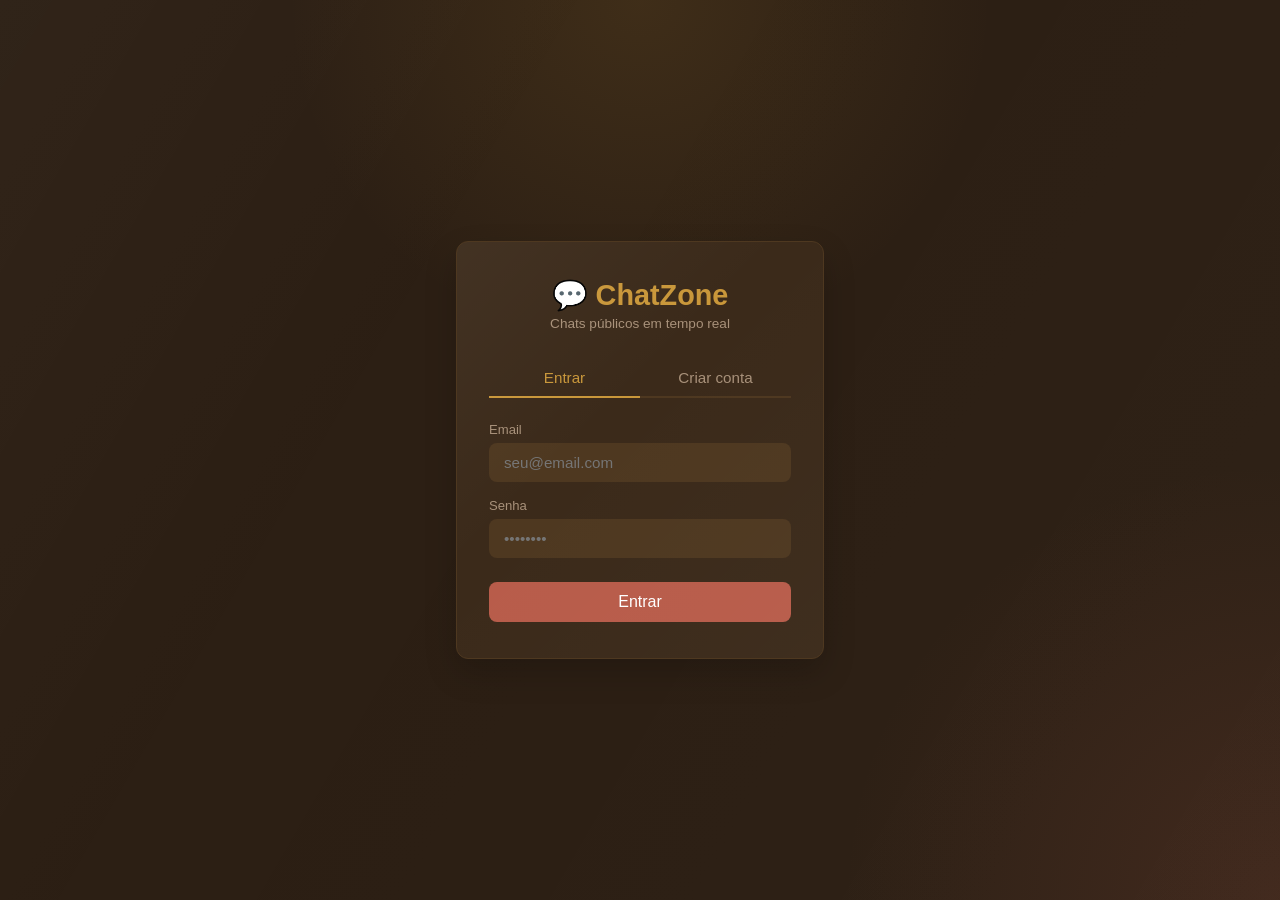
<file: front/index.html>
<!DOCTYPE html>
<html lang="pt-BR">
<head>
    <meta charset="UTF-8" />
    <meta name="viewport" content="width=device-width, initial-scale=1.0" />
    <title>ChatZone — Entrar</title>
    <link rel="stylesheet" href="css/style.css" />
</head>
<body>
<div class="auth-wrapper">
    <div class="auth-box">
        <h1>💬 ChatZone</h1>
        <p class="subtitle">Chats públicos em tempo real</p>

        <div class="tabs">
            <button class="tab-btn active" data-tab="tab-login">Entrar</button>
            <button class="tab-btn" data-tab="tab-register">Criar conta</button>
        </div>

        <!-- Login -->
        <div id="tab-login" class="tab-panel active">
            <form id="form-login" novalidate>
                <div class="form-group">
                    <label for="login-email">Email</label>
                    <input id="login-email" type="email" placeholder="seu@email.com" autocomplete="email" />
                    <span id="login-email-err" class="error-msg"></span>
                </div>
                <div class="form-group">
                    <label for="login-senha">Senha</label>
                    <input id="login-senha" type="password" placeholder="••••••••" autocomplete="current-password" />
                </div>
                <button type="submit" class="btn btn-primary">Entrar</button>
            </form>
        </div>

        <!-- Registro -->
        <div id="tab-register" class="tab-panel">
            <form id="form-register" novalidate>
                <div class="form-group">
                    <label for="reg-email">Email</label>
                    <input id="reg-email" type="email" placeholder="seu@email.com" autocomplete="email" />
                    <span id="reg-email-err" class="error-msg"></span>
                </div>
                <div class="form-group">
                    <label for="reg-senha">Senha</label>
                    <input id="reg-senha" type="password" placeholder="••••••••" autocomplete="new-password" />
                    <p class="hint">Mín. 8 chars · 1 maiúscula · 1 número · 1 especial ($*&amp;@#!)</p>
                    <span id="reg-senha-err" class="error-msg"></span>
                </div>
                <button type="submit" class="btn btn-primary">Criar conta</button>
            </form>
        </div>
    </div>
</div>

<script type="module" src="js/auth.js"></script>
</body>
</html>
</file>
<file: front/css/style.css>
:root {
    --bg:      #2c1f14;
    --surface: #3b2a1a;
    --card:    #4e3820;
    --accent:  #b85c4a;
    --accent2: #c9973a;
    --text:    #f5ede0;
    --muted:   #a8917a;
    --online:  #7ab648;
    --radius:  12px;
    --font:    'Segoe UI', sans-serif;
    --spring:  cubic-bezier(0.2, 0.8, 0.2, 1);
    --shadow-soft: 0 14px 32px rgba(0, 0, 0, 0.18);
    --shadow-accent: 0 10px 26px rgba(184, 92, 74, 0.2);
}

* { box-sizing: border-box; margin: 0; padding: 0; }

body {
    background:
        radial-gradient(circle at top, rgba(201, 151, 58, 0.12), transparent 32%),
        radial-gradient(circle at bottom right, rgba(184, 92, 74, 0.14), transparent 28%),
        var(--bg);
    color: var(--text);
    font-family: var(--font);
    min-height: 100vh;
    display: flex;
    align-items: center;
    justify-content: center;
    overflow-x: hidden;
}

body::before {
    content: "";
    position: fixed;
    inset: 0;
    background: linear-gradient(120deg, rgba(255,255,255,0.025), transparent 35%, rgba(255,255,255,0.015));
    pointer-events: none;
    animation: driftGlow 12s ease-in-out infinite alternate;
}

/* ── AUTH ── */
.auth-wrapper {
    width: 100%;
    max-width: 400px;
    padding: 16px;
}

.auth-box {
    background: var(--surface);
    border-radius: var(--radius);
    padding: 36px 32px;
    border: 1px solid var(--card);
    box-shadow: var(--shadow-soft);
    animation: panelIn 500ms var(--spring);
    position: relative;
    overflow: hidden;
}

.auth-box::after,
.room-card::after,
.modal::after,
.chat-container::after {
    content: "";
    position: absolute;
    inset: 0;
    background: linear-gradient(135deg, rgba(255,255,255,0.04), transparent 42%, rgba(255,255,255,0.02));
    pointer-events: none;
}

.auth-box h1 {
    text-align: center;
    font-size: 1.8rem;
    color: var(--accent2);
    margin-bottom: 4px;
}

.auth-box .subtitle {
    text-align: center;
    color: var(--muted);
    font-size: 0.85rem;
    margin-bottom: 28px;
}

.tabs {
    display: flex;
    border-bottom: 2px solid var(--card);
    margin-bottom: 24px;
}

.tab-btn {
    flex: 1;
    background: none;
    border: none;
    color: var(--muted);
    padding: 10px;
    cursor: pointer;
    font-size: 0.95rem;
    transition: color 0.2s, transform 0.2s var(--spring);
}

.tab-btn:hover {
    transform: translateY(-1px);
    color: var(--text);
}

.tab-btn.active {
    color: var(--accent2);
    border-bottom: 2px solid var(--accent2);
    margin-bottom: -2px;
}

.tab-panel { display: none; }
.tab-panel.active { display: block; }

.form-group { margin-bottom: 16px; }

.form-group label {
    display: block;
    font-size: 0.82rem;
    color: var(--muted);
    margin-bottom: 6px;
}

.form-group input {
    width: 100%;
    background: var(--card);
    border: 1px solid transparent;
    border-radius: 8px;
    padding: 10px 14px;
    color: var(--text);
    font-size: 0.95rem;
    outline: none;
    transition: border-color 0.2s, box-shadow 0.2s, transform 0.2s var(--spring);
}

.form-group input:focus {
    border-color: var(--accent2);
    box-shadow: 0 0 0 4px rgba(201, 151, 58, 0.12);
    transform: translateY(-1px);
}
.form-group input.error { border-color: var(--accent); }

.hint {
    font-size: 0.75rem;
    color: var(--muted);
    margin-top: 4px;
}

.error-msg {
    font-size: 0.8rem;
    color: var(--accent);
    margin-top: 4px;
    display: none;
}

.btn {
    width: 100%;
    padding: 11px;
    border: none;
    border-radius: 8px;
    font-size: 1rem;
    cursor: pointer;
    transition: opacity 0.2s, transform 0.18s var(--spring), box-shadow 0.2s ease;
    position: relative;
    overflow: hidden;
}

.btn:hover:not(:disabled) {
    transform: translateY(-1px) scale(1.01);
    box-shadow: var(--shadow-accent);
}

.btn:active { transform: scale(0.98); }
.btn:disabled { opacity: 0.5; cursor: not-allowed; }

.btn-primary {
    background: var(--accent);
    color: #fff;
    margin-top: 8px;
}

.btn-primary:hover:not(:disabled) { opacity: 0.88; }

/* ── LOBBY ── */
body.lobby-page {
    align-items: flex-start;
    justify-content: flex-start;
    background: var(--bg);
}

.lobby-container {
    width: 100%;
    max-width: 860px;
    margin: 0 auto;
    padding: 24px 16px;
}

.lobby-header {
    display: flex;
    align-items: center;
    justify-content: space-between;
    margin-bottom: 28px;
}

.lobby-header h1 {
    font-size: 1.6rem;
    color: var(--accent2);
}

.lobby-header .tagline {
    font-size: 0.82rem;
    color: var(--muted);
}

.user-btn {
    background: var(--card);
    border: none;
    border-radius: 50%;
    width: 42px;
    height: 42px;
    cursor: pointer;
    display: flex;
    align-items: center;
    justify-content: center;
    color: var(--accent2);
    font-size: 1.3rem;
    transition: background 0.2s;
}

.user-btn:hover { background: var(--accent); color: #fff; }

.rooms-grid {
    display: grid;
    grid-template-columns: repeat(auto-fill, minmax(180px, 1fr));
    gap: 16px;
}

.room-card {
    background: var(--surface);
    border: 1px solid var(--card);
    border-radius: var(--radius);
    padding: 20px;
    cursor: pointer;
    transition: border-color 0.2s, transform 0.2s var(--spring), box-shadow 0.2s ease;
    box-shadow: 0 8px 22px rgba(0,0,0,0.08);
    position: relative;
    overflow: hidden;
    animation: cardLift 500ms var(--spring);
}

.room-card:hover {
    border-color: var(--accent2);
    transform: translateY(-3px) scale(1.01);
    box-shadow: 0 18px 32px rgba(0,0,0,0.14);
}
.room-card.full { opacity: 0.45; cursor: not-allowed; }

.room-card h3 { font-size: 1rem; margin-bottom: 6px; }

.room-meta {
    display: flex;
    align-items: center;
    gap: 8px;
    font-size: 0.8rem;
    color: var(--muted);
}

.dot {
    width: 8px;
    height: 8px;
    border-radius: 50%;
    background: var(--online);
    display: inline-block;
    flex-shrink: 0;
}

.room-card.full .dot { background: var(--accent); }

.capacity-bar {
    margin-top: 12px;
    height: 4px;
    background: var(--card);
    border-radius: 4px;
    overflow: hidden;
}

.capacity-fill {
    height: 100%;
    background: var(--accent2);
    border-radius: 4px;
    transition: width 0.3s;
}

.room-card.full .capacity-fill { background: var(--accent); }

/* ── MODAL PERFIL ── */
.modal-overlay {
    display: none;
    position: fixed;
    inset: 0;
    background: rgba(0,0,0,0.55);
    z-index: 100;
    align-items: center;
    justify-content: center;
}

.modal-overlay.open { display: flex; }

.modal {
    background: var(--surface);
    border: 1px solid var(--card);
    border-radius: var(--radius);
    padding: 28px 24px;
    width: min(320px, calc(100vw - 32px));
    position: relative;
}

.modal h2 { color: var(--accent2); margin-bottom: 16px; }

.modal-close {
    position: absolute;
    top: 12px; right: 14px;
    background: none;
    border: none;
    color: var(--muted);
    font-size: 1.2rem;
    cursor: pointer;
}

.profile-info p {
    font-size: 0.9rem;
    color: var(--muted);
    margin-bottom: 8px;
}

.profile-info span { color: var(--text); }

.btn-logout {
    background: var(--accent);
    color: #fff;
    margin-top: 20px;
}

/* ── CHAT ── */
body.chat-page {
    align-items: flex-start;
    justify-content: flex-start;
}

/* Textura de madeira — apenas no fundo da área de mensagens */
.chat-messages {
    flex: 1;
    overflow-y: auto;
    padding: 16px 20px;
    display: flex;
    flex-direction: column;
    gap: 10px;

    /* veios horizontais finos, como tábua de madeira clara */
    background-color: #3a2712;
    background-image:
            repeating-linear-gradient(
                    180deg,
                    transparent 0px,
                    transparent 18px,
                    rgba(255,255,255,0.018) 18px,
                    rgba(255,255,255,0.018) 19px
            ),
            repeating-linear-gradient(
                    178deg,
                    transparent 0px,
                    transparent 60px,
                    rgba(0,0,0,0.06) 60px,
                    rgba(0,0,0,0.06) 62px
            ),
            repeating-linear-gradient(
                    182deg,
                    transparent 0px,
                    transparent 90px,
                    rgba(255,255,255,0.025) 90px,
                    rgba(255,255,255,0.025) 91px
            );
}

.chat-messages::-webkit-scrollbar { width: 4px; }
.chat-messages::-webkit-scrollbar-thumb { background: var(--card); border-radius: 4px; }

.chat-container {
    width: 100%;
    max-width: 720px;
    margin: 0 auto;
    height: 100dvh;
    display: flex;
    flex-direction: column;
}

.chat-header {
    background: var(--surface);
    border-bottom: 1px solid var(--card);
    padding: 14px 20px;
    display: flex;
    align-items: center;
    gap: 12px;
    box-shadow: 0 10px 22px rgba(0,0,0,0.08);
}

.back-btn {
    background: none;
    border: none;
    color: var(--accent2);
    font-size: 1.2rem;
    cursor: pointer;
    padding: 4px;
}

.chat-header-info h2 { font-size: 1rem; }
.chat-header-info span { font-size: 0.78rem; color: var(--muted); }
.chat-header-info .users-count { color: var(--online); }

.msg {
    max-width: 72%;
    padding: 10px 14px;
    border-radius: 12px;
    font-size: 0.9rem;
    line-height: 1.4;
    word-break: break-word;
}

.msg .msg-author {
    font-size: 0.72rem;
    color: var(--accent2);
    margin-bottom: 3px;
    font-weight: 600;
}

.msg.received {
    background: rgba(59, 42, 26, 0.92);
    border: 1px solid rgba(78, 56, 32, 0.8);
    align-self: flex-start;
    border-bottom-left-radius: 4px;
    backdrop-filter: blur(2px);
}

.msg.sent {
    background: var(--accent);
    align-self: flex-end;
    border-bottom-right-radius: 4px;
}

.msg.sent .msg-author { color: rgba(255,255,255,0.7); }

.msg.system {
    background: none;
    color: var(--muted);
    font-size: 0.78rem;
    align-self: center;
    font-style: italic;
    padding: 2px 0;
    text-shadow: 0 1px 2px rgba(0,0,0,0.4);
}

.chat-input-area {
    background: var(--surface);
    border-top: 1px solid var(--card);
    padding: 14px 20px;
    display: flex;
    gap: 10px;
    align-items: flex-end;
}

.chat-input-area textarea {
    flex: 1;
    background: var(--card);
    border: 1px solid transparent;
    border-radius: 10px;
    padding: 10px 14px;
    color: var(--text);
    font-size: 0.92rem;
    font-family: var(--font);
    resize: none;
    outline: none;
    max-height: 100px;
    line-height: 1.4;
    transition: border-color 0.2s, box-shadow 0.2s, transform 0.2s var(--spring);
}

.chat-input-area textarea:focus {
    border-color: var(--accent2);
    box-shadow: 0 0 0 4px rgba(201, 151, 58, 0.12);
    transform: translateY(-1px);
}

.send-btn {
    background: var(--accent);
    border: none;
    border-radius: 10px;
    width: 44px;
    height: 44px;
    color: #fff;
    font-size: 1.1rem;
    cursor: pointer;
    display: flex;
    align-items: center;
    justify-content: center;
    transition: opacity 0.2s, transform 0.18s var(--spring), box-shadow 0.2s ease;
    flex-shrink: 0;
    box-shadow: var(--shadow-accent);
}

.send-btn:hover:not(:disabled) {
    opacity: 0.95;
    transform: translateY(-2px) scale(1.02);
}
.send-btn:disabled { opacity: 0.4; cursor: not-allowed; }

/* ── TOAST ── */
.toast {
    position: fixed;
    bottom: 24px;
    left: 50%;
    transform: translateX(-50%) translateY(80px);
    background: var(--card);
    color: var(--text);
    padding: 10px 20px;
    border-radius: 8px;
    font-size: 0.88rem;
    transition: transform 0.35s var(--spring), box-shadow 0.2s ease;
    z-index: 200;
    pointer-events: none;
    box-shadow: 0 12px 28px rgba(0,0,0,0.18);
}

.toast.show { transform: translateX(-50%) translateY(0); }
.toast.success { border-left: 3px solid var(--online); }
.toast.error { border-left: 3px solid var(--accent); }

/* ── LOADING ── */
.spinner {
    width: 18px; height: 18px;
    border: 2px solid rgba(255,255,255,0.3);
    border-top-color: #fff;
    border-radius: 50%;
    animation: spin 0.7s linear infinite;
    display: inline-block;
}

@keyframes spin { to { transform: rotate(360deg); } }
@keyframes driftGlow {
    from { transform: translate3d(0, 0, 0) scale(1); opacity: 0.7; }
    to { transform: translate3d(18px, -12px, 0) scale(1.08); opacity: 1; }
}
@keyframes panelIn {
    from { opacity: 0; transform: translateY(14px) scale(0.98); }
    to { opacity: 1; transform: translateY(0) scale(1); }
}
@keyframes cardLift {
    from { opacity: 0; transform: translateY(12px); }
    to { opacity: 1; transform: translateY(0); }
}

.ripple {
    position: absolute;
    border-radius: 50%;
    transform: scale(0);
    pointer-events: none;
    background: rgba(255,255,255,0.25);
    animation: ripple 500ms ease-out forwards;
}

@keyframes ripple {
    to {
        transform: scale(1.2);
        opacity: 0;
    }
}

@media (max-width: 600px) {
    .auth-box { padding: 24px 16px; }
    .rooms-grid { grid-template-columns: 1fr 1fr; }
    .lobby-container { padding: 16px 12px; }
    .msg { max-width: 88%; }
    .chat-header { padding: 12px 14px; }
    .chat-input-area { padding: 10px 12px; }
    .chat-messages { padding: 12px 14px; }
}

@media (max-width: 360px) {
    .rooms-grid { grid-template-columns: 1fr; }
    .auth-box { padding: 20px 14px; }
}
</file>
